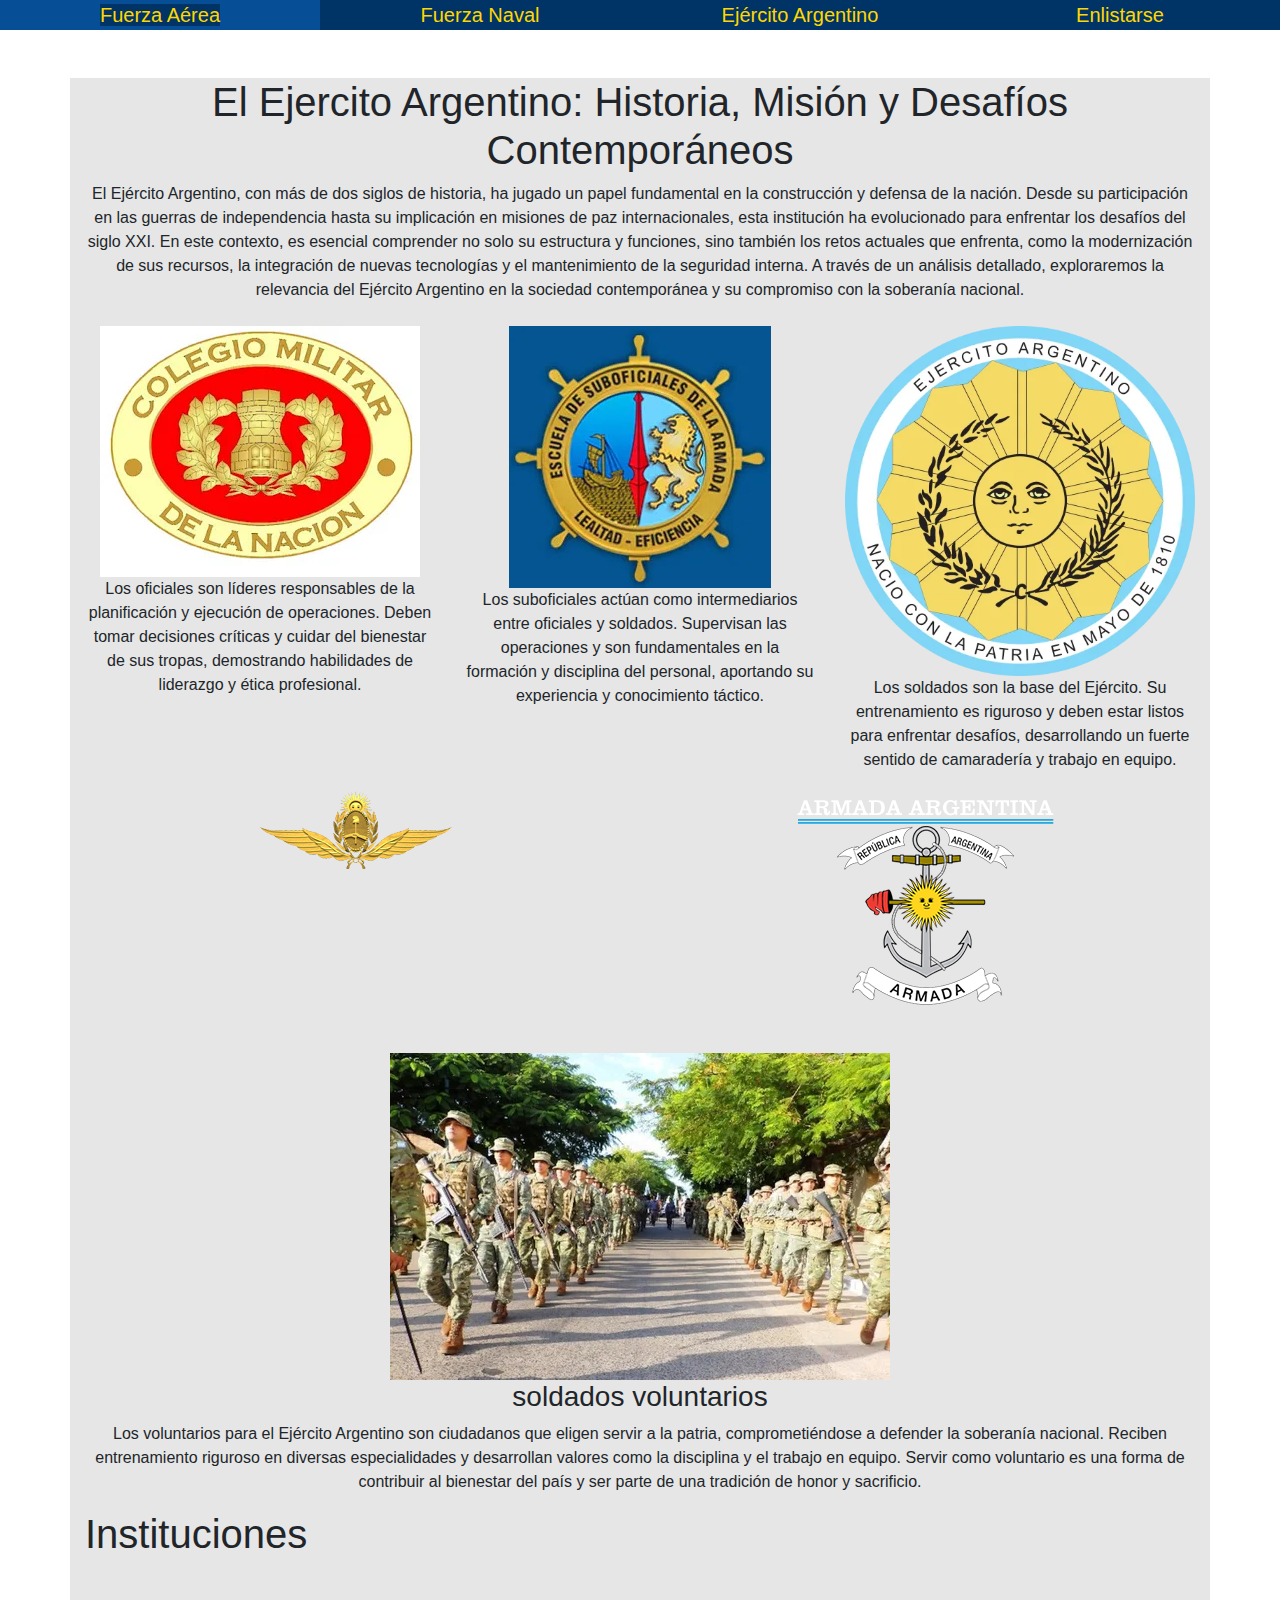
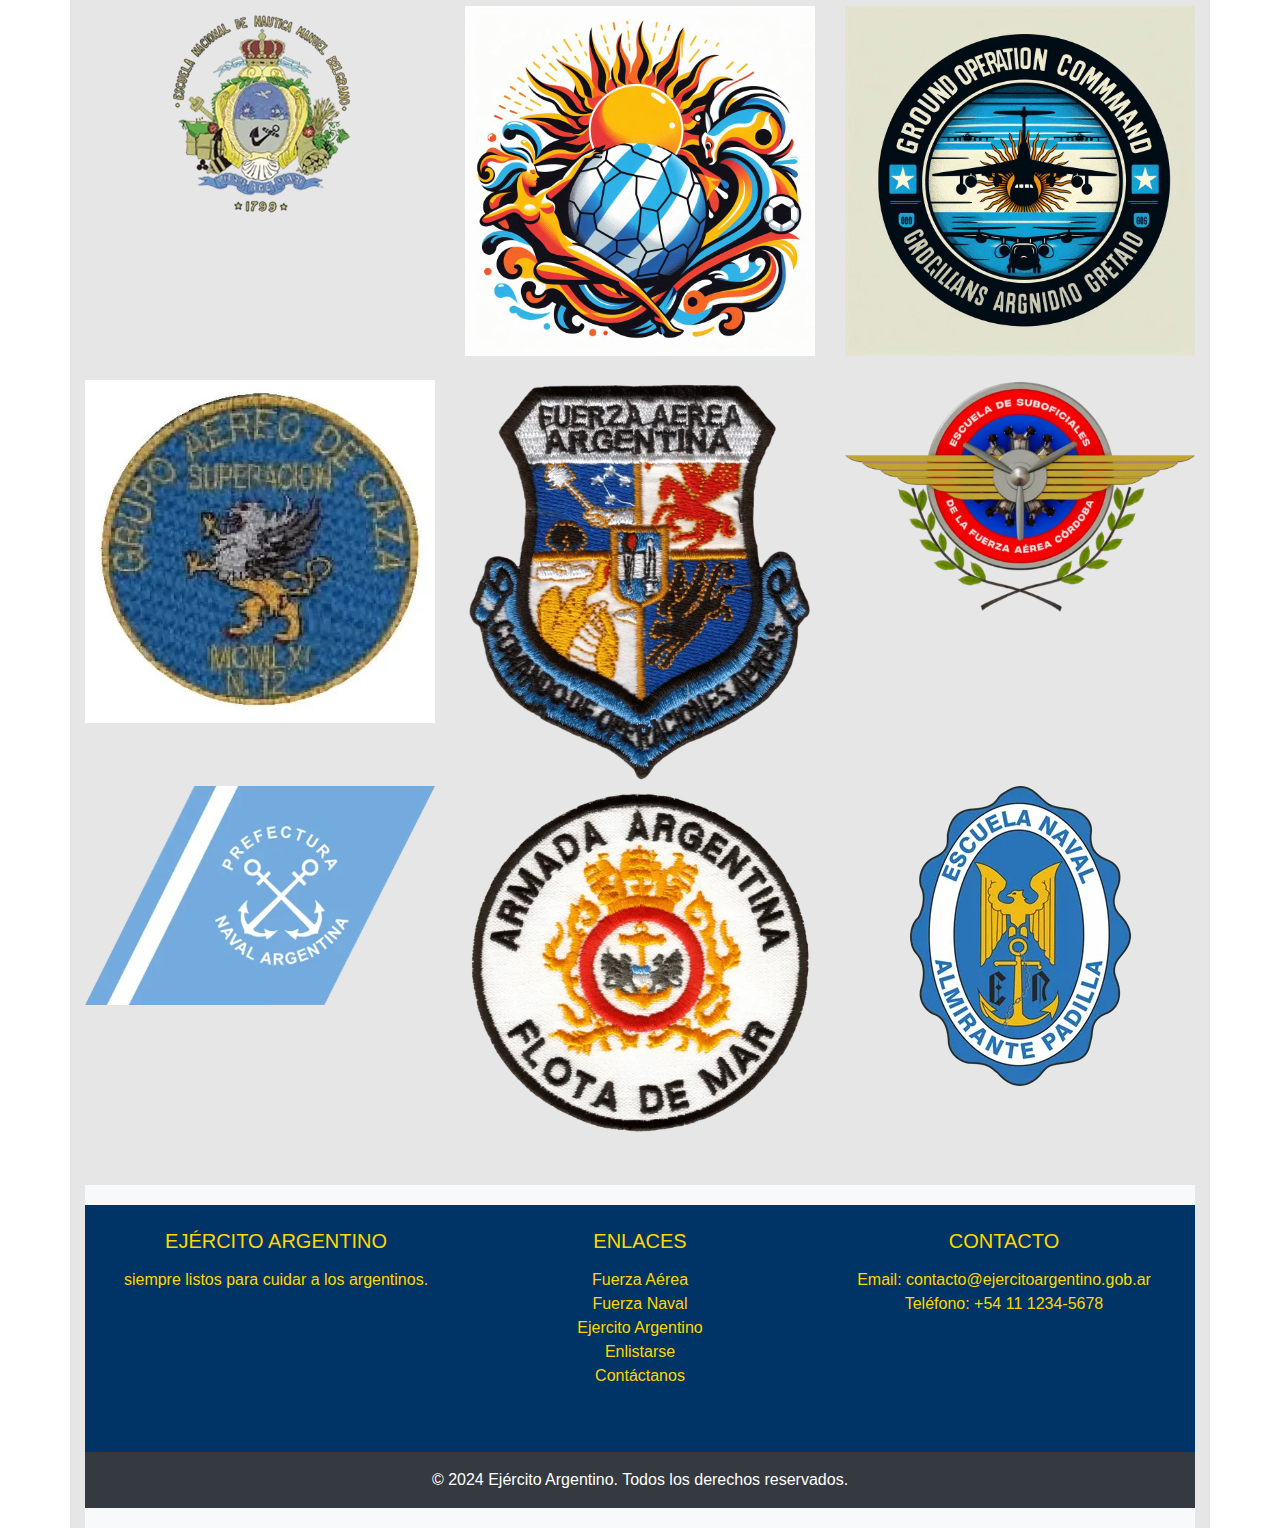
<file: paginas/enliztarse.html>
<!DOCTYPE html>
<html lang="en">
<head>
    <meta charset="UTF-8">
    <meta name="viewport" content="width=device-width, initial-scale=1.0">
    <meta name="Keywords" content="enliztarse ejercito Argentino,Argentina">
    <meta name="description" content="Únete al Ejército Argentino y forma parte de una tradición de honor y servicio. Desarrolla habilidades en liderazgo, disciplina y valores mientras defiendes a la nación. El proceso de selección es riguroso, pero te prepara para enfrentar cualquier desafío. ¡Sirve a tu patria con orgullo!">
    <title>Ejercito Argentino</title>
    <link rel="icon" type="image/png" href="../assets/iconos/Ejercito_argentino_escudo.webp">
    <link rel="stylesheet" href="../css/style.css">
    <link href="https://stackpath.bootstrapcdn.com/bootstrap/4.5.2/css/bootstrap.min.css" rel="stylesheet">
</head>
<body>
  <header>
    <nav class="azulmarino">
        <ul class="azulmarino">
            <li><a class="azulmarino" href="">Fuerza Aérea</a></li>
            <li><a class="azulmarino" href="">Fuerza Naval</a></li>
            <li><a class="azulmarino" href="../index.html">Ejército Argentino</a></li>
            <li><a class="azulmarino" href="../paginas/enliztarse.html">Enlistarse</a></li>
        </ul>
    </nav>
</header>

    <div class="container mt-5 grisclaro">
        <h1 class="text-center">El Ejercito Argentino: Historia, Misión y Desafíos Contemporáneos</h1>
        <p class="text-center">El Ejército Argentino, con más de dos siglos de historia, ha jugado un papel fundamental en la construcción y defensa de la nación. Desde su participación en las guerras de independencia hasta su implicación en misiones de paz internacionales, esta institución ha evolucionado para enfrentar los desafíos del siglo XXI. En este contexto, es esencial comprender no solo su estructura y funciones, sino también los retos actuales que enfrenta, como la modernización de sus recursos, la integración de nuevas tecnologías y el mantenimiento de la seguridad interna. A través de un análisis detallado, exploraremos la relevancia del Ejército Argentino en la sociedad contemporánea y su compromiso con la soberanía nacional.</p>
    
        <div class="row text-center mt-4">
          <div class="col-md-4">
            <img src="../assets/iconos/El+Escudo+del+Colegio+Militar+de+la+Nación3.webp" class="img-fluid" alt="no se encontro la foto">
            <p>Los oficiales son líderes responsables de la planificación y ejecución de operaciones. Deben tomar decisiones críticas y cuidar del bienestar de sus tropas, demostrando habilidades de liderazgo y ética profesional.</p>
          </div>
          <div class="col-md-4">
            <img src="../assets/iconos/Escudo_suboficiales+1.webp" class="img-fluid" alt="no se encontro la foto">
            <p>Los suboficiales actúan como intermediarios entre oficiales y soldados. Supervisan las operaciones y son fundamentales en la formación y disciplina del personal, aportando su experiencia y conocimiento táctico.</p>
          </div>
          <div class="col-md-4">
            <img src="../assets/iconos/soldados_voluntarios.webp" class="img-fluid" alt="no se encontro la foto">
            <p>Los soldados son la base del Ejército. Su entrenamiento es riguroso y deben estar listos para enfrentar desafíos, desarrollando un fuerte sentido de camaradería y trabajo en equipo.</p>
          </div>
        </div>
    
        <div class="row text-center mt-6">
          <div class="col-md-6 hover-text">
            <img src="../assets/iconos/escudo_dorado_ejercito_aereo.png" class="img-fluid" alt="no se encontro la foto">
            <div class="text">
              <h3>ejercito aereo</h3>
              <p>El Ejército Aéreo Argentino protege el espacio aéreo del país y apoya en emergencias. Su flota incluye cazas, aviones de transporte y helicópteros, encargándose de la defensa, el reconocimiento y la asistencia humanitaria.</p>
            </div>
          </div>
          <div class="col-md-6 hover-text">
            <img src="../assets/iconos/escudo_fuerza_naval.png" class="img-fluid" alt="no se encontro la foto">
            <div class="text">
              <h3>Armada Argentina</h3>
              <p>La Armada Argentina defiende las aguas jurisdiccionales y protege los intereses marítimos. Cuenta con buques de guerra, submarinos y aeronaves, realizando patrullajes, operaciones de combate y misiones de búsqueda y rescate.</p>
            </div>
          </div>
        </div>
    
        <div class="text-center mt-5">
          <img src="../assets/imagenes/soldados_voluntarios.webp" class="img-fluid" alt="no se encontro la foto">
          <h3>soldados voluntarios</h3>
          <p>Los voluntarios para el Ejército Argentino son ciudadanos que eligen servir a la patria, comprometiéndose a defender la soberanía nacional. Reciben entrenamiento riguroso en diversas especialidades y desarrollan valores como la disciplina y el trabajo en equipo. Servir como voluntario es una forma de contribuir al bienestar del país y ser parte de una tradición de honor y sacrificio.</p>
        </div>
        <h1>Instituciones</h1>
        <div class="row text-center mt-5">
            <div class="col-md-4">
              <img src="../assets/iconos/escudo3_de la fuerzas armadas navales.webp" class="img-fluid" alt="no se encontro la foto">
            </div>
            <div class="col-md-4">
              <img src="../assets/iconos/logo3.jpg" class="img-fluid" alt="no se encontro la foto">
            </div>
            <div class="col-md-4">
              <img src="../assets/iconos/logoargen.jpg"class="img-fluid" alt="no se encontro la foto">
            </div>
        </div>
        <div class="row text-center mt-4 grisclaro">
            <div class="col-md-4">
              <img src="../assets/iconos/logo4.webp" class="img-fluid" alt="no se encontro la foto">
            </div>
            <div class="col-md-4">
              <img src="../assets/iconos/logo5.webp" class="img-fluid" alt="no se encontro la foto">
            </div>
            <div class="col-md-4">
              <img src="../assets/iconos/logo6.webp" class="img-fluid" alt="no se encontro la foto">
            </div>
            <div class="col-md-4">
              <img src="../assets/iconos/logo8.webp" class="img-fluid" alt="no se encontro la foto">
            </div>
            <div class="col-md-4">
              <img src="../assets/iconos/logo7.webp" class="img-fluid" alt="no se encontro la foto">
            </div>
            <div class="col-md-4">
              <img src="../assets/iconos/logo9.webp" class="img-fluid" alt="no se encontro la foto">
            </div>
        </div>
    <footer class="bg-light text-center text-lg-start mt-5 azulmarino">
        <div class="container p-4 azulmarino">
            <div class="row azulmarino" >
                <div class="col-lg-4 col-md-12 mb-4 azulmarino">
                    <h5 class="text-uppercase">Ejército Argentino</h5>
                    <p>
                        siempre listos para cuidar a los argentinos.
                    </p>
                </div>
                <div class="col-lg-4 col-md-6 mb-4 azulmarino">
                    <h5 class="text-uppercase azulmarino" >Enlaces</h5>
                    <ul class="list-unstyled azulmarino">
                        <li><a href="" class="azulmarino">Fuerza Aérea</a></li>
                        <li><a href="" class="azulmarino">Fuerza Naval</a></li>
                        <li><a href="../index.html" class="azulmarino">Ejercito Argentino</a></li>
                        <li><a href="../paginas/enliztarse.html" class=" azulmarino">Enlistarse</a></li>
                        <li><a href="" class="azulmarino">Contáctanos</a></li>
                    </ul>
                </div>
                <div class="col-lg-4 col-md-6 mb-4 azulmarino">
                    <h5 class="text-uppercase">Contacto</h5>
                    <p>
                        Email: contacto@ejercitoargentino.gob.ar<br>
                        Teléfono: +54 11 1234-5678
                    </p>
                </div>
            </div>
        </div>
        <div class="text-center p-3 bg-dark text-white">
            © 2024 Ejército Argentino. Todos los derechos reservados.
        </div>
    </footer>
</body>
</html>
</file>
<file: css/style.css>
* {
    margin: 0;
    padding: 0;
  }
  body {
    background-color: whitesmoke;
    width: 100%;
  }
  nav ul {
    list-style: none;
    font-size: 0px;
  }
  nav li {
    display: inline-block;
    width: 25%;
    position: relative;
    font-size: 20px;
    text-align: center;
  }
  nav li a {
    text-decoration: none;
  }
  nav ul li:hover {
    background-color: #064f97;
  }
  #contenedorimagen {
    width: 100%;
    padding-top: 10px;
    position: relative;
  }
  #imagenprincipal {
    width: 100%;
    height: auto;
  }
  #imagelogoindex {
    position: absolute;
    top: 50%;
    left: 50%;
    transform: translate(-50%, -50%);
    width: 50%;
  }
  .hover-text {
    position: relative;
    display: inline-block;
  }
  .hover-text .text {
    visibility: hidden;
    width: 100%;
    background-color: rgba(0, 0, 0, 0.8);
    color: #fff;
    text-align: center;
    position: absolute;
    z-index: 1;
    bottom: 0;
  }
  .hover-text:hover .text {
    visibility: visible;
  }
  .triangle-wrapper {
    display: flex;
    flex-wrap: nowrap;
    width: 100%;
    position: relative;
}

.triangle-image {
    width: 100%; 
    height: auto;
    clip-path: polygon(0 100%, 0 100%, 100% 0);
    margin-left: calc(-50vw + 50%); 
}
  .triangle-text {
    display: flex;
    align-items: center;
    justify-content: center;
    width: 100%;
    background-color: white;
    padding: 20px;
    box-sizing: border-box;
  }
  @media(min-width: 768px) {
    .triangle-wrapper {
      flex-wrap: nowrap;
    }
    .triangle-image {
      width: 60%;
      clip-path: polygon(0 100%, 100% 0, 0 0);
    }
    .triangle-text {
      width: 40%;
    }
  }
  footer {
    margin-top: 20px;
    padding: 20px 0;
  }
  footer h5 {
    margin-bottom: 15px;
  }
  footer .list-unstyled {
    padding-left: 0;
  }
  footer .list-unstyled a {
    text-decoration: none;
  }
  footer .list-unstyled a:hover {
    text-decoration: underline;
  }
  .celeste {
    background-color: #75AADB;
  }
  .blanco {
    background-color: #FFFF;
  }
  .grisclaro {
    background-color: #E6E6E6;
  }
  .azulmarino {
    background-color: #003366;
    color: #FFD700;
  }
</file>
